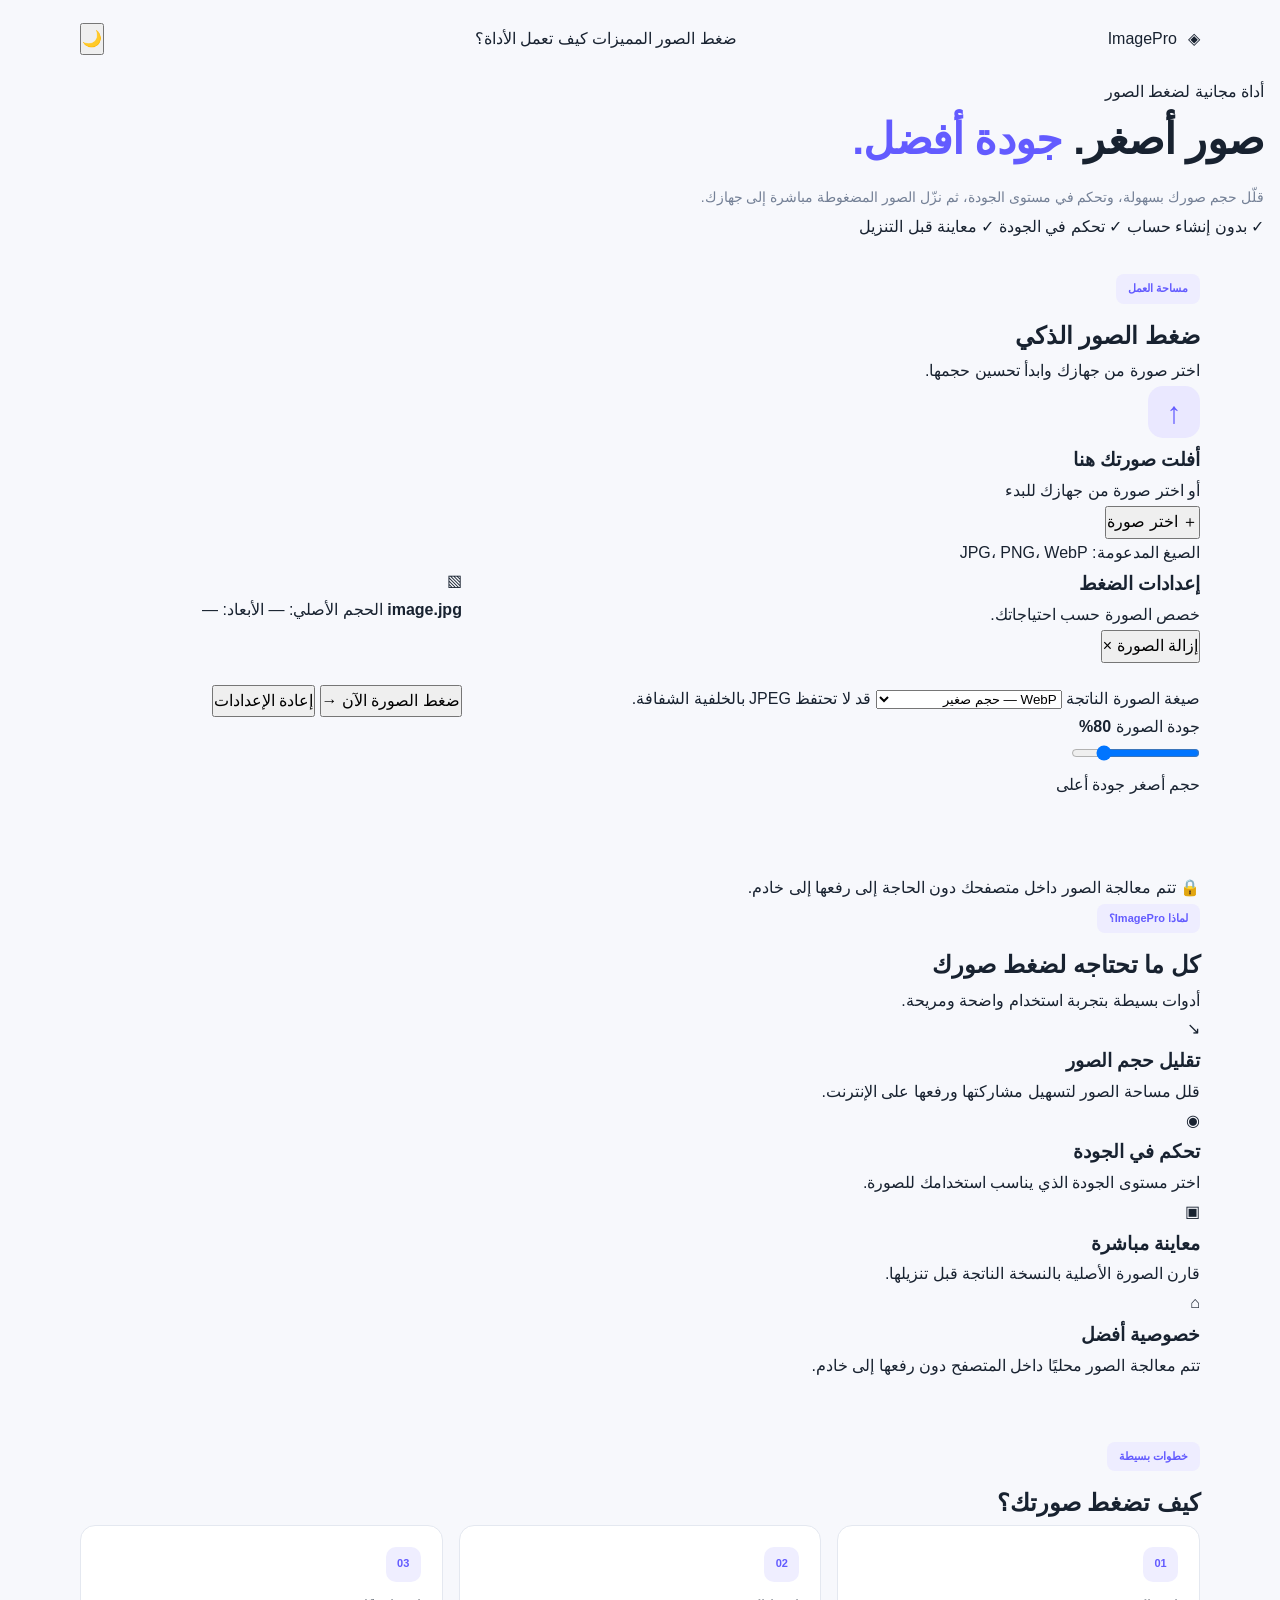
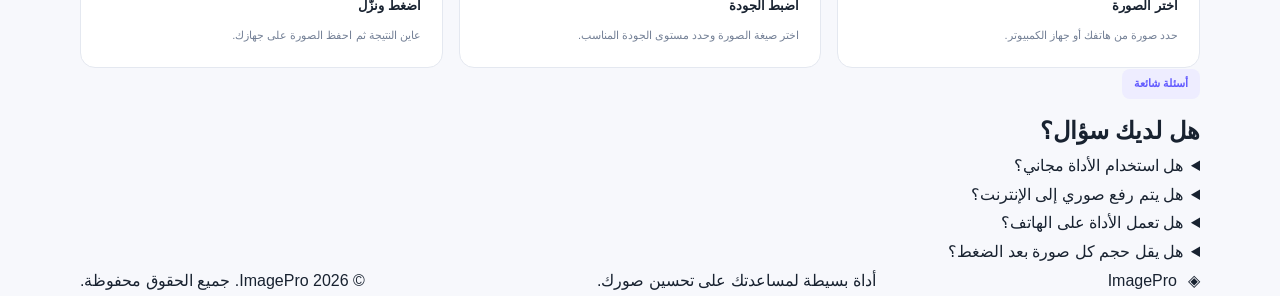
<file: image-compressor.html>
<!DOCTYPE html>
<html lang="ar" dir="rtl">

<head>
    <meta charset="UTF-8">
    <meta name="viewport" content="width=device-width, initial-scale=1.0">

    <meta name="description" content="أداة مجانية لضغط الصور وتقليل حجمها مع التحكم في الجودة، مباشرة من المتصفح.">
    <meta name="theme-color" content="#635bff">

    <title>ImagePro | ضاغط الصور الذكي</title>

    <link rel="stylesheet" href="style.css">
    <script src="script.js" defer></script>
</head>

<body>
    <header class="site-header">
        <div class="container header-inner">
            <a class="brand" href="./" aria-label="ImagePro الصفحة الرئيسية">
                <span class="brand-icon">◈</span>
                <span>Image<span class="brand-highlight">Pro</span></span>
            </a>

            <nav class="header-nav" aria-label="التنقل الرئيسي">
                <a href="#compressor">ضغط الصور</a>
                <a href="#features">المميزات</a>
                <a href="#how-it-works">كيف تعمل الأداة؟</a>
            </nav>

            <button class="theme-toggle" id="themeToggle" type="button" aria-label="تغيير المظهر" title="تغيير المظهر">
                🌙
            </button>
        </div>
    </header>

    <main>
        <section class="hero">
            <div class="container hero-content">
                <span class="hero-badge">
                    <span class="status-dot"></span>
                    أداة مجانية لضغط الصور
                </span>

                <h1>
                    صور أصغر.
                    <span class="gradient-text">جودة أفضل.</span>
                </h1>

                <p class="hero-description">
                    قلّل حجم صورك بسهولة، وتحكم في مستوى الجودة،
                    ثم نزّل الصور المضغوطة مباشرة إلى جهازك.
                </p>

                <div class="hero-benefits">
                    <span>✓ بدون إنشاء حساب</span>
                    <span>✓ تحكم في الجودة</span>
                    <span>✓ معاينة قبل التنزيل</span>
                </div>
            </div>
        </section>

        <section class="compressor-section" id="compressor">
            <div class="container">
                <div class="section-heading">
                    <span class="eyebrow">مساحة العمل</span>
                    <h2>ضغط الصور الذكي</h2>
                    <p>اختر صورة من جهازك وابدأ تحسين حجمها.</p>
                </div>

                <div class="compressor-card">
                    <div class="upload-zone" id="uploadZone" tabindex="0" role="button" aria-label="اختر صورة لضغطها">
                        <input id="imageInput" type="file" accept="image/jpeg,image/png,image/webp" hidden>

                        <div class="upload-icon">↑</div>

                        <h3>أفلت صورتك هنا</h3>
                        <p>أو اختر صورة من جهازك للبدء</p>

                        <button class="primary-btn" id="selectImageBtn" type="button">
                            <span>＋</span>
                            اختر صورة
                        </button>

                        <div class="upload-formats">
                            الصيغ المدعومة: JPG، PNG، WebP
                        </div>
                    </div>

                    <div class="workspace" id="workspace" hidden>
                        <div class="workspace-header">
                            <div>
                                <h3>إعدادات الضغط</h3>
                                <p>خصص الصورة حسب احتياجاتك.</p>
                            </div>

                            <button class="text-btn" id="removeImageBtn" type="button">
                                إزالة الصورة ×
                            </button>
                        </div>

                        <div class="file-summary">
                            <div class="file-icon">▧</div>
                            <div class="file-details">
                                <strong id="fileName">image.jpg</strong>
                                <span id="originalSize">الحجم الأصلي: —</span>
                                <span id="imageDimensions">الأبعاد: —</span>
                            </div>
                        </div>

                        <div class="settings-grid">
                            <div class="field-group">
                                <label for="outputFormat">صيغة الصورة الناتجة</label>
                                <select id="outputFormat">
                                    <option value="image/webp">WebP — حجم صغير</option>
                                    <option value="image/jpeg">JPEG — توافق واسع</option>
                                    <option value="image/png">PNG — عند الحاجة للشفافية</option>
                                </select>
                                <span class="field-hint">
                                    قد لا تحتفظ JPEG بالخلفية الشفافة.
                                </span>
                            </div>

                            <div class="field-group">
                                <div class="label-row">
                                    <label for="qualityRange">جودة الصورة</label>
                                    <strong id="qualityValue">80%</strong>
                                </div>

                                <input id="qualityRange" type="range" min="10" max="100" value="80" step="5">

                                <div class="range-labels">
                                    <span>حجم أصغر</span>
                                    <span>جودة أعلى</span>
                                </div>
                            </div>
                        </div>

                        <div class="action-row">
                            <button class="primary-btn" id="compressBtn" type="button">
                                ضغط الصورة الآن
                                <span>→</span>
                            </button>

                            <button class="secondary-btn" id="resetSettingsBtn" type="button">
                                إعادة الإعدادات
                            </button>
                        </div>

                        <p class="status-message" id="statusMessage" role="status" aria-live="polite"></p>

                        <div class="comparison-grid" id="comparisonGrid" hidden>
                            <article class="preview-card">
                                <div class="preview-heading">
                                    <h4>الصورة الأصلية</h4>
                                    <span class="size-badge" id="originalSizeBadge">—</span>
                                </div>

                                <div class="image-preview">
                                    <img id="originalPreview" alt="معاينة الصورة الأصلية">
                                </div>
                            </article>

                            <article class="preview-card">
                                <div class="preview-heading">
                                    <h4>الصورة المضغوطة</h4>
                                    <span class="size-badge success-badge" id="compressedSizeBadge">—</span>
                                </div>

                                <div class="image-preview">
                                    <img id="compressedPreview" alt="معاينة الصورة بعد الضغط">
                                </div>
                            </article>
                        </div>

                        <div class="compression-result" id="compressionResult" hidden>
                            <div class="result-stat">
                                <span>الحجم الأصلي</span>
                                <strong id="resultOriginalSize">—</strong>
                            </div>

                            <div class="result-stat">
                                <span>الحجم الجديد</span>
                                <strong id="resultCompressedSize">—</strong>
                            </div>

                            <div class="result-stat highlight-stat">
                                <span>نسبة التغيير</span>
                                <strong id="savedPercentage">—</strong>
                            </div>

                            <a class="primary-btn download-btn" id="downloadBtn" href="#"
                                download="compressed-image.webp">
                                تنزيل الصورة
                                <span>↓</span>
                            </a>

                            <p class="result-note" id="resultNote"></p>
                        </div>
                    </div>
                </div>

                <p class="privacy-note">
                    <span>🔒</span>
                    تتم معالجة الصور داخل متصفحك دون الحاجة إلى رفعها إلى خادم.
                </p>
            </div>
        </section>

        <section class="features-section" id="features">
            <div class="container">
                <div class="section-heading">
                    <span class="eyebrow">لماذا ImagePro؟</span>
                    <h2>كل ما تحتاجه لضغط صورك</h2>
                    <p>أدوات بسيطة بتجربة استخدام واضحة ومريحة.</p>
                </div>

                <div class="features-grid">
                    <article class="feature-card">
                        <div class="feature-icon purple-icon">↘</div>
                        <h3>تقليل حجم الصور</h3>
                        <p>قلل مساحة الصور لتسهيل مشاركتها ورفعها على الإنترنت.</p>
                    </article>

                    <article class="feature-card">
                        <div class="feature-icon blue-icon">◉</div>
                        <h3>تحكم في الجودة</h3>
                        <p>اختر مستوى الجودة الذي يناسب استخدامك للصورة.</p>
                    </article>

                    <article class="feature-card">
                        <div class="feature-icon green-icon">▣</div>
                        <h3>معاينة مباشرة</h3>
                        <p>قارن الصورة الأصلية بالنسخة الناتجة قبل تنزيلها.</p>
                    </article>

                    <article class="feature-card">
                        <div class="feature-icon orange-icon">⌂</div>
                        <h3>خصوصية أفضل</h3>
                        <p>تتم معالجة الصور محليًا داخل المتصفح دون رفعها إلى خادم.</p>
                    </article>
                </div>
            </div>
        </section>

        <section class="steps-section" id="how-it-works">
            <div class="container">
                <div class="section-heading">
                    <span class="eyebrow">خطوات بسيطة</span>
                    <h2>كيف تضغط صورتك؟</h2>
                </div>

                <div class="steps-grid">
                    <article class="step-card">
                        <span class="step-number">01</span>
                        <h3>اختر الصورة</h3>
                        <p>حدد صورة من هاتفك أو جهاز الكمبيوتر.</p>
                    </article>

                    <article class="step-card">
                        <span class="step-number">02</span>
                        <h3>اضبط الجودة</h3>
                        <p>اختر صيغة الصورة وحدد مستوى الجودة المناسب.</p>
                    </article>

                    <article class="step-card">
                        <span class="step-number">03</span>
                        <h3>اضغط ونزّل</h3>
                        <p>عاين النتيجة ثم احفظ الصورة على جهازك.</p>
                    </article>
                </div>
            </div>
        </section>

        <section class="faq-section">
            <div class="container faq-container">
                <div class="section-heading">
                    <span class="eyebrow">أسئلة شائعة</span>
                    <h2>هل لديك سؤال؟</h2>
                </div>

                <details class="faq-item">
                    <summary>هل استخدام الأداة مجاني؟</summary>
                    <p>نعم، الأداة مصممة للاستخدام المجاني دون إنشاء حساب.</p>
                </details>

                <details class="faq-item">
                    <summary>هل يتم رفع صوري إلى الإنترنت؟</summary>
                    <p>تُعالج الصور داخل المتصفح باستخدام Canvas، ولا يتضمن هذا التطبيق رفعها إلى خادم.</p>
                </details>

                <details class="faq-item">
                    <summary>هل تعمل الأداة على الهاتف؟</summary>
                    <p>نعم، التصميم متجاوب مع الهواتف والأجهزة اللوحية وأجهزة الكمبيوتر الحديثة.</p>
                </details>

                <details class="faq-item">
                    <summary>هل يقل حجم كل صورة بعد الضغط؟</summary>
                    <p>ليس بالضرورة؛ فقد تكون بعض الصور مضغوطة مسبقًا. قارن حجم الملف الأصلي بالناتج قبل التنزيل.</p>
                </details>
            </div>
        </section>
    </main>

    <footer class="site-footer">
        <div class="container footer-inner">
            <a class="brand footer-brand" href="./">
                <span class="brand-icon">◈</span>
                <span>Image<span class="brand-highlight">Pro</span></span>
            </a>

            <p>أداة بسيطة لمساعدتك على تحسين صورك.</p>
            <p class="copyright">
                © <span id="currentYear"></span> ImagePro. جميع الحقوق محفوظة.
            </p>
        </div>
    </footer>
</body>

</html>
</file>
<file: style.css>
:root {
    --primary: #635bff;
    --primary-dark: #5148eb;
    --background: #f7f8fc;
    --surface: #ffffff;
    --text: #182230;
    --muted: #748096;
    --border: #e4e8f0;
    --success: #15803d;
    --danger: #dc3545;
}

* {
    box-sizing: border-box;
    margin: 0;
    padding: 0;
}

html {
    scroll-behavior: smooth;
}

body {
    min-height: 100vh;
    background: var(--background);
    color: var(--text);
    font-family: Tahoma, Arial, sans-serif;
    line-height: 1.8;
}

button,
input {
    font: inherit;
}

button,
a,
label {
    -webkit-tap-highlight-color: transparent;
}

button {
    cursor: pointer;
}

button:focus-visible,
a:focus-visible,
input:focus-visible,
.upload-area:focus-visible {
    outline: 3px solid rgba(99, 91, 255, 0.3);
    outline-offset: 3px;
}

a {
    color: inherit;
    text-decoration: none;
}

.container {
    width: min(1120px, calc(100% - 32px));
    margin-inline: auto;
}

/* Header */

.header {
    background: var(--surface);
    border-bottom: 1px solid var(--border);
}

.header-inner {
    min-height: 78px;
    display: flex;
    justify-content: space-between;
    align-items: center;
    gap: 15px;
}

.brand {
    display: flex;
    align-items: center;
    gap: 11px;
}

.brand-logo {
    width: 44px;
    height: 44px;
    display: grid;
    place-items: center;
    flex-shrink: 0;
    color: white;
    background: linear-gradient(135deg, #8178ff, #5148eb);
    border-radius: 13px;
    font-size: 23px;
    font-weight: 900;
}

.brand-text {
    display: flex;
    flex-direction: column;
    line-height: 1.5;
}

.brand-text strong {
    font-size: 20px;
    font-weight: 900;
}

.brand-text strong span {
    color: var(--primary);
}

.brand-text small {
    color: var(--muted);
    font-size: 10px;
}

.back-link {
    padding: 9px 13px;
    background: #f0efff;
    color: var(--primary);
    border-radius: 10px;
    font-size: 12px;
    font-weight: 800;
}

/* Hero */

.main-content {
    padding-top: 48px;
    padding-bottom: 65px;
}

.hero {
    max-width: 730px;
    margin-bottom: 32px;
}

.eyebrow {
    display: inline-block;
    margin-bottom: 10px;
    padding: 5px 12px;
    background: #eeedff;
    color: var(--primary);
    border-radius: 8px;
    font-size: 11px;
    font-weight: 900;
}

.hero h1 {
    margin-bottom: 12px;
    font-size: clamp(30px, 4vw, 43px);
    font-weight: 900;
    line-height: 1.5;
    letter-spacing: -0.8px;
}

.hero h1 span {
    color: var(--primary);
}

.hero p {
    color: var(--muted);
    font-size: 14px;
    line-height: 2.1;
}

/* Workspace */

.workspace {
    display: grid;
    grid-template-columns: minmax(0, 1.5fr) minmax(280px, 0.8fr);
    align-items: start;
    gap: 22px;
}

.main-panel,
.settings-panel {
    min-width: 0;
    padding: 25px;
    background: var(--surface);
    border: 1px solid var(--border);
    border-radius: 18px;
    box-shadow: 0 6px 22px rgba(25, 35, 70, 0.035);
}

.panel-heading {
    display: flex;
    justify-content: space-between;
    align-items: center;
    gap: 12px;
    margin-bottom: 22px;
}

.panel-heading h2 {
    font-size: 18px;
    font-weight: 900;
}

.panel-heading p {
    margin-top: 3px;
    color: var(--muted);
    font-size: 11px;
}

.count-badge,
.settings-icon {
    display: grid;
    place-items: center;
    flex-shrink: 0;
    min-width: 36px;
    min-height: 36px;
    padding: 5px 10px;
    color: var(--primary);
    background: #f0efff;
    border-radius: 10px;
    font-size: 11px;
    font-weight: 900;
}

/* Upload */

.upload-area {
    min-height: 220px;
    display: flex;
    flex-direction: column;
    justify-content: center;
    align-items: center;
    gap: 7px;
    padding: 25px 15px;
    text-align: center;
    background: #fafaff;
    border: 2px dashed #d6d3ff;
    border-radius: 15px;
    cursor: pointer;
    transition: background 0.2s, border-color 0.2s;
}

.upload-area:hover,
.upload-area.dragging {
    background: #f0efff;
    border-color: var(--primary);
}

.upload-icon {
    width: 52px;
    height: 52px;
    display: grid;
    place-items: center;
    margin-bottom: 5px;
    color: var(--primary);
    background: #eae8ff;
    border-radius: 15px;
    font-size: 30px;
    font-weight: 700;
}

.upload-area strong {
    font-size: 14px;
    font-weight: 900;
}

.upload-area>span:not(.upload-icon) {
    color: var(--primary);
    font-size: 10px;
    font-weight: 800;
}

.upload-area small {
    color: var(--muted);
    font-size: 11px;
}

/* List toolbar */

.list-toolbar {
    display: flex;
    justify-content: space-between;
    align-items: center;
    gap: 12px;
    margin-top: 24px;
    margin-bottom: 13px;
    font-size: 12px;
    font-weight: 800;
}

.clear-button {
    padding: 5px 9px;
    color: var(--danger);
    background: #fff0f1;
    border: 0;
    border-radius: 8px;
    font-size: 11px;
    font-weight: 800;
}

.clear-button:hover {
    background: #ffe2e5;
}

/* PDF file items */

.file-list {
    display: flex;
    flex-direction: column;
    gap: 10px;
}

.file-item {
    display: flex;
    align-items: center;
    gap: 11px;
    min-width: 0;
    padding: 13px;
    background: #fbfcff;
    border: 1px solid var(--border);
    border-radius: 12px;
    transition: border-color 0.2s;
}

.file-item:hover {
    border-color: #c9c5ff;
}

.pdf-icon {
    width: 42px;
    height: 46px;
    display: grid;
    place-items: center;
    flex-shrink: 0;
    color: #dc3545;
    background: #fff0f1;
    border-radius: 9px;
    font-size: 11px;
    font-weight: 900;
}

.file-details {
    flex: 1;
    min-width: 0;
}

.file-name {
    overflow-wrap: anywhere;
    font-size: 11px;
    font-weight: 800;
}

.file-meta {
    margin-top: 3px;
    color: var(--muted);
    font-size: 10px;
}

.file-actions {
    display: flex;
    flex-shrink: 0;
    gap: 5px;
}

.order-button,
.remove-button {
    width: 30px;
    height: 30px;
    display: grid;
    place-items: center;
    border: 0;
    border-radius: 8px;
    font-size: 14px;
    font-weight: 900;
}

.order-button {
    color: var(--primary);
    background: #efeeff;
}

.order-button:disabled {
    opacity: 0.35;
    cursor: not-allowed;
}

.remove-button {
    color: var(--danger);
    background: #fff0f1;
}

.empty-state {
    padding: 30px 10px;
    color: var(--muted);
    text-align: center;
}

.empty-state span {
    display: block;
    margin-bottom: 8px;
    font-size: 30px;
}

.empty-state p {
    font-size: 12px;
}

.empty-state[hidden] {
    display: none;
}

/* Settings */

.field-label {
    display: block;
    margin-top: 19px;
    margin-bottom: 7px;
    font-size: 12px;
    font-weight: 800;
}

.text-input {
    width: 100%;
    min-height: 46px;
    padding: 10px 12px;
    color: var(--text);
    background: #fbfcff;
    border: 1px solid var(--border);
    border-radius: 10px;
    outline: none;
    font-size: 12px;
    transition: border-color 0.2s;
}

.text-input:focus {
    border-color: var(--primary);
}

.info-box {
    display: flex;
    align-items: flex-start;
    gap: 10px;
    margin-top: 23px;
    padding: 13px;
    color: #596b91;
    background: #f0f5ff;
    border: 1px solid #e0eaff;
    border-radius: 11px;
}

.info-box>span {
    flex-shrink: 0;
    font-size: 16px;
}

.info-box p {
    font-size: 10px;
    line-height: 1.9;
}

.summary-box {
    display: grid;
    grid-template-columns: 1fr 1fr;
    gap: 10px;
    margin-top: 20px;
}

.summary-box>div {
    display: flex;
    flex-direction: column;
    gap: 4px;
    padding: 12px;
    background: #f8f9fd;
    border: 1px solid var(--border);
    border-radius: 10px;
}

.summary-box span {
    color: var(--muted);
    font-size: 10px;
}

.summary-box strong {
    overflow-wrap: anywhere;
    font-size: 12px;
}

.merge-button {
    width: 100%;
    min-height: 53px;
    display: flex;
    justify-content: space-between;
    align-items: center;
    gap: 12px;
    margin-top: 22px;
    padding: 12px 16px;
    color: white;
    background: linear-gradient(135deg, #756cff, #574deb);
    border: 0;
    border-radius: 12px;
    box-shadow: 0 9px 20px rgba(99, 91, 255, 0.19);
    font-size: 12px;
    font-weight: 900;
    transition: transform 0.2s, opacity 0.2s;
}

.merge-button:hover:not(:disabled) {
    transform: translateY(-2px);
}

.merge-button:disabled {
    opacity: 0.65;
    cursor: wait;
}

.merge-button span:last-child {
    font-size: 20px;
}

.status-message {
    min-height: 40px;
    margin-top: 12px;
    color: var(--muted);
    font-size: 11px;
    line-height: 1.9;
    overflow-wrap: anywhere;
}

.status-message.success {
    color: var(--success);
}

.status-message.error {
    color: var(--danger);
}

/* Instructions */

.steps-section {
    margin-top: 60px;
}

.steps-section>h2 {
    margin-bottom: 20px;
    font-size: 22px;
    font-weight: 900;
}

.steps-grid {
    display: grid;
    grid-template-columns: repeat(3, minmax(0, 1fr));
    gap: 16px;
}

.step-card {
    padding: 21px;
    background: var(--surface);
    border: 1px solid var(--border);
    border-radius: 15px;
}

.step-card>span {
    width: 35px;
    height: 35px;
    display: grid;
    place-items: center;
    margin-bottom: 12px;
    color: var(--primary);
    background: #efeeff;
    border-radius: 10px;
    font-size: 11px;
    font-weight: 900;
}

.step-card h3 {
    margin-bottom: 7px;
    font-size: 13px;
    font-weight: 900;
}

.step-card p {
    color: var(--muted);
    font-size: 11px;
    line-height: 2;
}

/* Footer */

.footer {
    padding-block: 23px;
    background: var(--surface);
    border-top: 1px solid var(--border);
}

.footer-inner {
    display: flex;
    justify-content: space-between;
    align-items: center;
    flex-wrap: wrap;
    gap: 15px;
}

.footer a,
.footer p {
    color: var(--muted);
    font-size: 11px;
}

.footer a:hover {
    color: var(--primary);
}

/* Responsive */

@media (max-width: 850px) {
    .workspace {
        grid-template-columns: 1fr;
    }

    .settings-panel {
        order: -1;
    }

    .steps-grid {
        grid-template-columns: 1fr;
    }

    .main-content {
        padding-top: 32px;
    }
}

@media (max-width: 480px) {
    .container {
        width: calc(100% - 24px);
    }

    .header-inner {
        min-height: 68px;
    }

    .brand-text strong {
        font-size: 17px;
    }

    .back-link {
        padding: 8px 9px;
        font-size: 10px;
    }

    .main-panel,
    .settings-panel {
        padding: 16px;
    }

    .hero h1 {
        font-size: 29px;
    }

    .file-item {
        flex-wrap: wrap;
    }

    .file-actions {
        margin-inline-start: auto;
    }
}

@media (prefers-reduced-motion: reduce) {

    *,
    *::before,
    *::after {
        scroll-behavior: auto !important;
        transition-duration: 0.01ms !important;
    }
}
</file>
